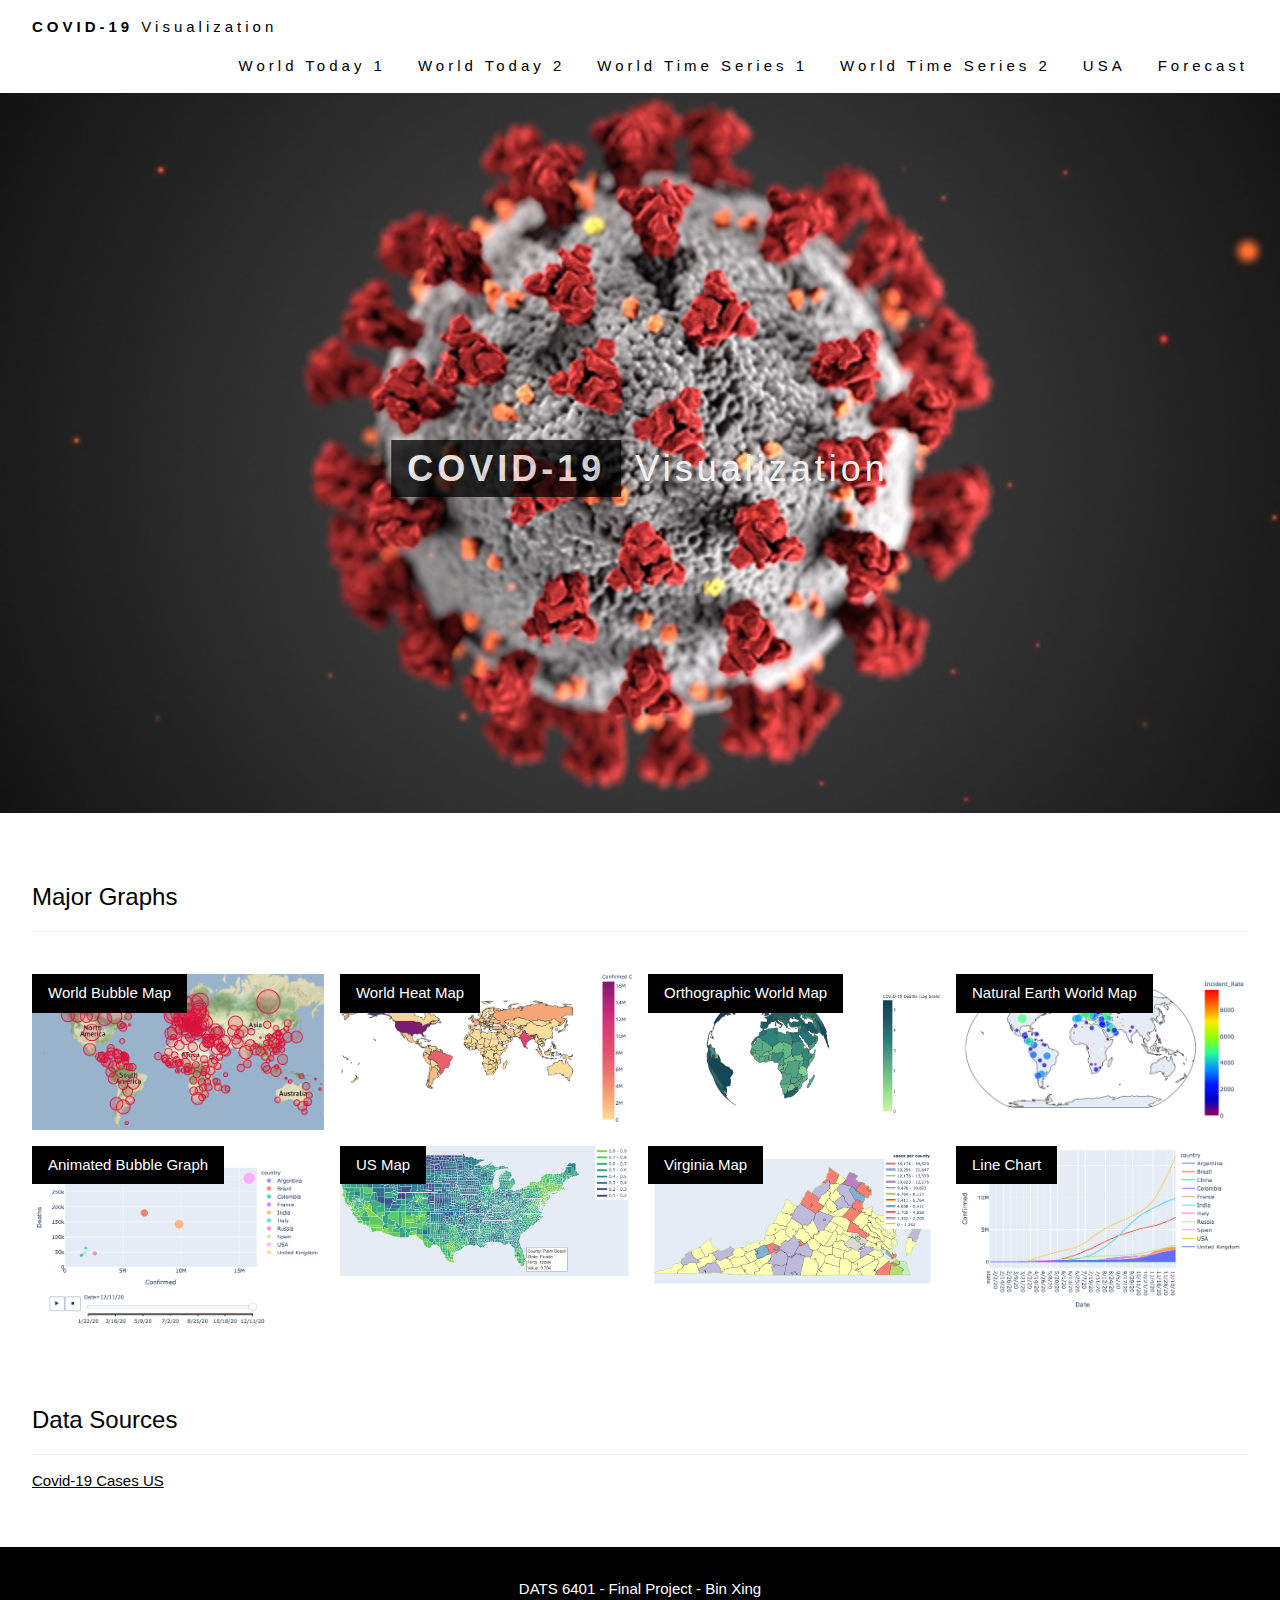
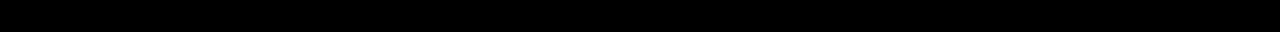
<file: index.html>
<!DOCTYPE html>
<html>
<title>COVID-19 Visualization</title>
<meta charset="UTF-8">
<meta name="viewport" content="width=device-width, initial-scale=1">
<link rel="stylesheet" href="https://www.w3schools.com/w3css/4/w3.css">
<body>

<!-- Navbar (sit on top) -->
<div class="covid menu">
  <div class="w3-bar w3-white w3-wide w3-padding w3-card">
    <a href="#home" class="w3-bar-item w3-button"><b>COVID-19</b> Visualization</a>
    <!-- Float links to the right. Hide them on small screens -->
    <div class="w3-right w3-hide-small">
      <a href="world_map1.html" class="w3-bar-item w3-button">World Today 1</a>
      <a href="world_today.html" class="w3-bar-item w3-button">World Today 2</a>
      <a href="world.html" class="w3-bar-item w3-button">World Time Series 1</a>
      <a href="world_bubble.html" class="w3-bar-item w3-button">World Time Series 2</a>
      <a href="usa.html" class="w3-bar-item w3-button">USA</a>
      <a href="Forecast.html" class="w3-bar-item w3-button">Forecast</a>
    </div>
  </div>
</div>

<!-- Header -->
<header class="w3-display-container w3-content w3-wide" style="max-width:1500px;" id="home">
    <img class="w3-image" src="coronavirusCDC640.png" alt="Architecture" width="1500" height="800">
    <div class="w3-display-middle w3-margin-top w3-center">
      <h1 class="w3-xxlarge w3-text-white"><span class="w3-padding w3-black w3-opacity-min"><b>COVID-19</b></span> <span class="w3-hide-small w3-text-light-grey">Visualization</span></h1>
    </div>
  </header>

 <!-- Page content -->
<div class="w3-content w3-padding" style="max-width:1564px">

  <!-- Project Section -->
  <div class="w3-container w3-padding-32" id="sections">
    <h3 class="w3-border-bottom w3-border-light-grey w3-padding-16">Major Graphs</h3>
  </div>

  <div class="w3-row-padding">
    <div class="w3-col l3 m6 w3-margin-bottom">
      <div class="w3-display-container">
        <div class="w3-display-topleft w3-black w3-padding">World Bubble Map</div>
        <img src="world_map1_mini.png" alt="world_map1" style="width:100%">
      </div>
    </div>
    <div class="w3-col l3 m6 w3-margin-bottom">
      <div class="w3-display-container">
        <div class="w3-display-topleft w3-black w3-padding">World Heat Map </div>
        <img src="world_map2_mini.png" alt="world_map2" style="width:100%">
      </div>
    </div>
    <div class="w3-col l3 m6 w3-margin-bottom">
      <div class="w3-display-container">
        <div class="w3-display-topleft w3-black w3-padding">Orthographic World Map</div>
        <img src="world_map3_mini.png" alt="House" style="width:100%">
      </div>
    </div>
    <div class="w3-col l3 m6 w3-margin-bottom">
      <div class="w3-display-container">
        <div class="w3-display-topleft w3-black w3-padding">Natural Earth World Map</div>
        <img src="world_map8_mini.png" alt="House" style="width:100%">
      </div>
    </div>
  </div>

  <div class="w3-row-padding">
    <div class="w3-col l3 m6 w3-margin-bottom">
      <div class="w3-display-container">
        <div class="w3-display-topleft w3-black w3-padding">Animated Bubble Graph</div>
        <img src="world_map6_mini.png" alt="House" style="width:99%">
      </div>
    </div>
    <div class="w3-col l3 m6 w3-margin-bottom">
      <div class="w3-display-container">
        <div class="w3-display-topleft w3-black w3-padding">US Map</div>
        <img src="us_map1_mini.png" alt="House" style="width:99%">
      </div>
    </div>
    <div class="w3-col l3 m6 w3-margin-bottom">
      <div class="w3-display-container">
        <div class="w3-display-topleft w3-black w3-padding">Virginia Map</div>
        <img src="va_map_mini.png" alt="House" style="width:99%">
      </div>
    </div>
    <div class="w3-col l3 m6 w3-margin-bottom">
      <div class="w3-display-container">
        <div class="w3-display-topleft w3-black w3-padding">Line Chart</div>
        <img src="line_mini.png" alt="House" style="width:99%">
      </div>
    </div>
  </div>
  
   <!-- About Section -->
   <div class="w3-container w3-padding-32" id="about">
    <h3 class="w3-border-bottom w3-border-light-grey w3-padding-16">Data Sources</h3>
    <p><a></a>
    
      <a href="https://coronavirus-resources.esri.com/datasets/628578697fb24d8ea4c32fa0c5ae1843_0?where=(Confirmed%20%3E%200)" class="covid-bar-item covid-button covid-hide-small covid-hover-white">Covid-19 Cases US</a>
    
    </p>
  </div>

  <!-- End page content -->
  </div>
  
  
  <!-- Footer -->
  <footer class="w3-center w3-black w3-padding-16">
    <p>DATS 6401 - Final Project - Bin Xing</p>
  </footer>
  
  </body>
  </html>
</file>
